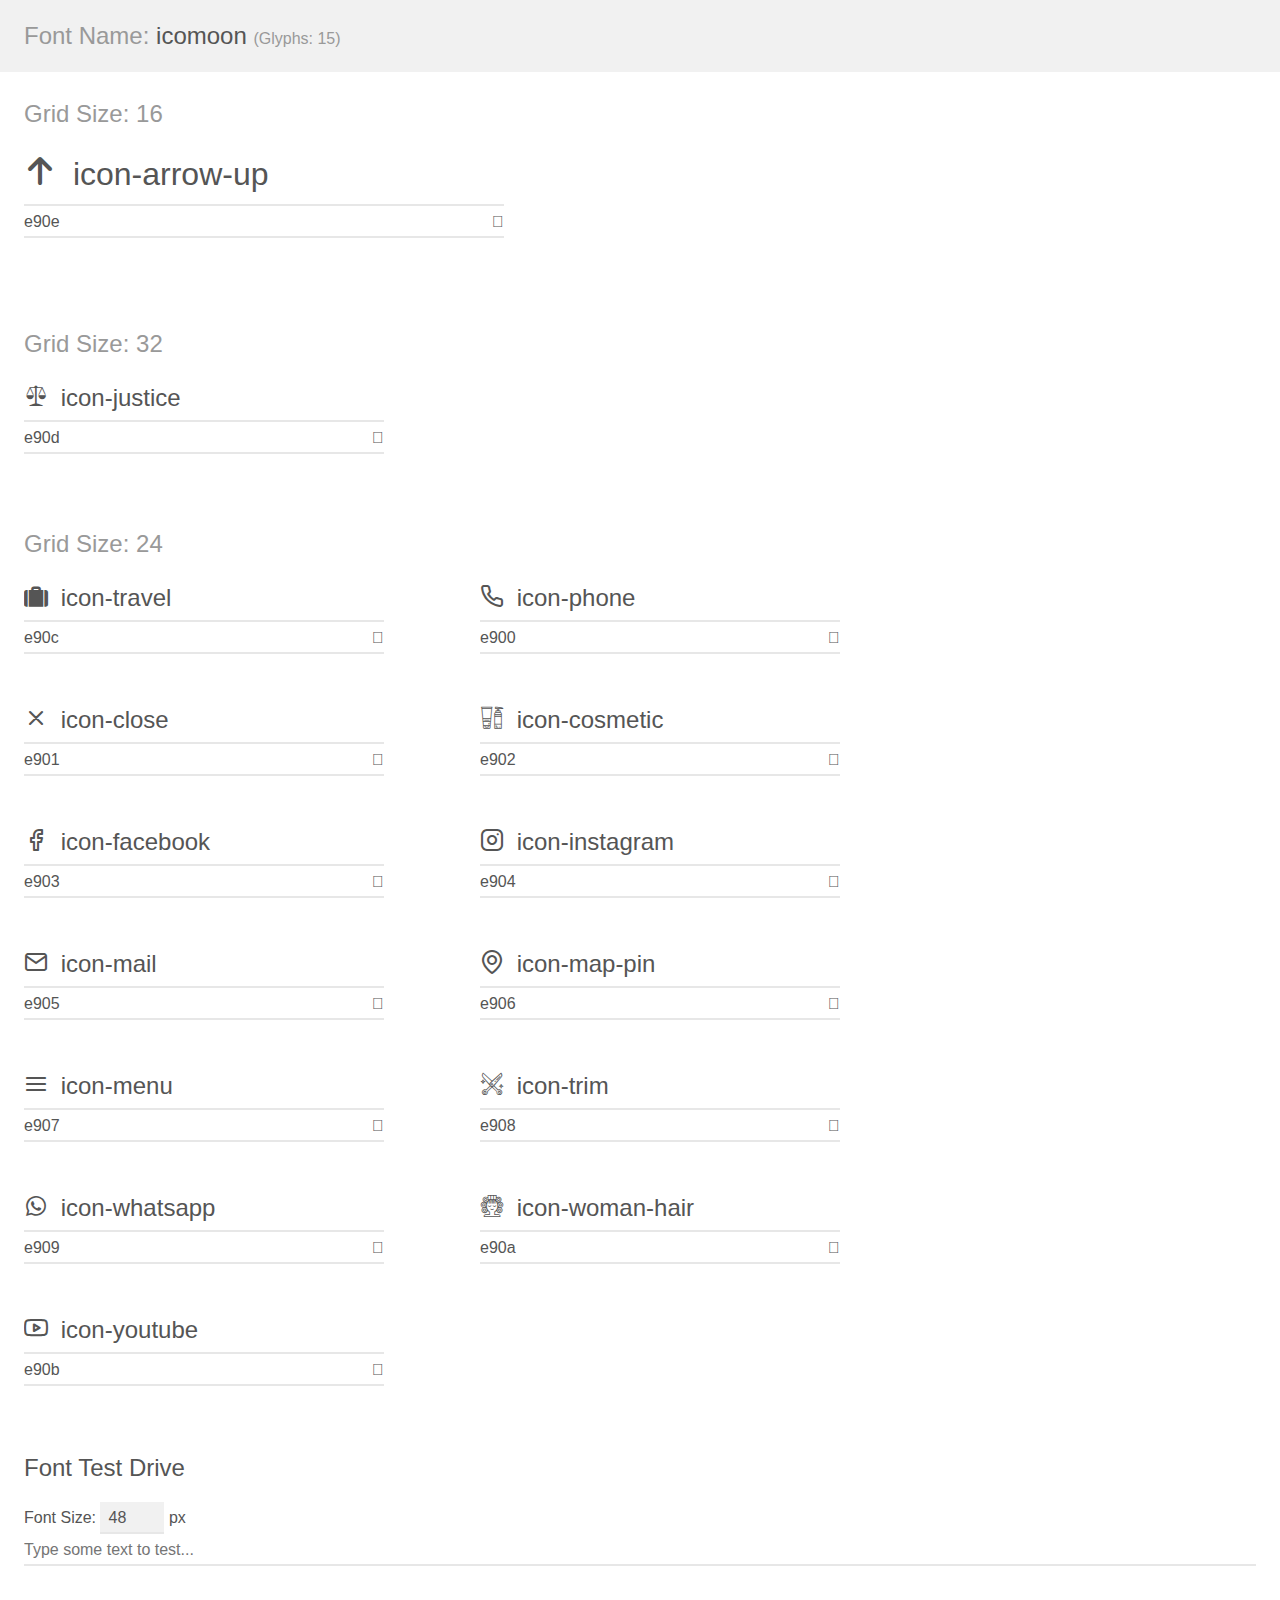
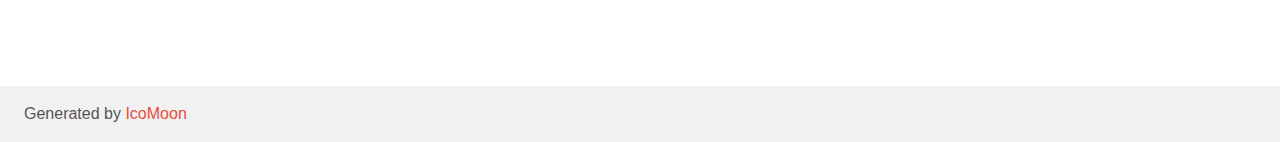
<file: assets/fonts/demo.html>
<!doctype html>
<html>
<head>
    <meta charset="utf-8">
    <title>IcoMoon Demo</title>
    <meta name="description" content="An Icon Font Generated By IcoMoon.io">
    <meta name="viewport" content="width=device-width, initial-scale=1">
    <link rel="stylesheet" href="demo-files/demo.css">
    <link rel="stylesheet" href="style.css"></head>
<body>
    <div class="bgc1 clearfix">
        <h1 class="mhmm mvm"><span class="fgc1">Font Name:</span> icomoon <small class="fgc1">(Glyphs:&nbsp;15)</small></h1>
    </div>
    <div class="clearfix mhl ptl">
        <h1 class="mvm mtn fgc1">Grid Size: 16</h1>
        <div class="glyph fs1">
            <div class="clearfix bshadow0 pbs">
                <span class="icon-arrow-up"></span>
                <span class="mls"> icon-arrow-up</span>
            </div>
            <fieldset class="fs0 size1of1 clearfix hidden-false">
                <input type="text" readonly value="e90e" class="unit size1of2" />
                <input type="text" maxlength="1" readonly value="&#xe90e;" class="unitRight size1of2 talign-right" />
            </fieldset>
            <div class="fs0 bshadow0 clearfix hidden-true">
                <span class="unit pvs fgc1">liga: </span>
                <input type="text" readonly value="" class="liga unitRight" />
            </div>
        </div>
    </div>
    <div class="clearfix mhl ptl">
        <h1 class="mvm mtn fgc1">Grid Size: 32</h1>
        <div class="glyph fs2">
            <div class="clearfix bshadow0 pbs">
                <span class="icon-justice"></span>
                <span class="mls"> icon-justice</span>
            </div>
            <fieldset class="fs0 size1of1 clearfix hidden-false">
                <input type="text" readonly value="e90d" class="unit size1of2" />
                <input type="text" maxlength="1" readonly value="&#xe90d;" class="unitRight size1of2 talign-right" />
            </fieldset>
            <div class="fs0 bshadow0 clearfix hidden-true">
                <span class="unit pvs fgc1">liga: </span>
                <input type="text" readonly value="" class="liga unitRight" />
            </div>
        </div>
    </div>
    <div class="clearfix mhl ptl">
        <h1 class="mvm mtn fgc1">Grid Size: 24</h1>
        <div class="glyph fs3">
            <div class="clearfix bshadow0 pbs">
                <span class="icon-travel"></span>
                <span class="mls"> icon-travel</span>
            </div>
            <fieldset class="fs0 size1of1 clearfix hidden-false">
                <input type="text" readonly value="e90c" class="unit size1of2" />
                <input type="text" maxlength="1" readonly value="&#xe90c;" class="unitRight size1of2 talign-right" />
            </fieldset>
            <div class="fs0 bshadow0 clearfix hidden-true">
                <span class="unit pvs fgc1">liga: </span>
                <input type="text" readonly value="" class="liga unitRight" />
            </div>
        </div>
        <div class="glyph fs3">
            <div class="clearfix bshadow0 pbs">
                <span class="icon-phone"></span>
                <span class="mls"> icon-phone</span>
            </div>
            <fieldset class="fs0 size1of1 clearfix hidden-false">
                <input type="text" readonly value="e900" class="unit size1of2" />
                <input type="text" maxlength="1" readonly value="&#xe900;" class="unitRight size1of2 talign-right" />
            </fieldset>
            <div class="fs0 bshadow0 clearfix hidden-true">
                <span class="unit pvs fgc1">liga: </span>
                <input type="text" readonly value="" class="liga unitRight" />
            </div>
        </div>
        <div class="glyph fs3">
            <div class="clearfix bshadow0 pbs">
                <span class="icon-close"></span>
                <span class="mls"> icon-close</span>
            </div>
            <fieldset class="fs0 size1of1 clearfix hidden-false">
                <input type="text" readonly value="e901" class="unit size1of2" />
                <input type="text" maxlength="1" readonly value="&#xe901;" class="unitRight size1of2 talign-right" />
            </fieldset>
            <div class="fs0 bshadow0 clearfix hidden-true">
                <span class="unit pvs fgc1">liga: </span>
                <input type="text" readonly value="" class="liga unitRight" />
            </div>
        </div>
        <div class="glyph fs3">
            <div class="clearfix bshadow0 pbs">
                <span class="icon-cosmetic"></span>
                <span class="mls"> icon-cosmetic</span>
            </div>
            <fieldset class="fs0 size1of1 clearfix hidden-false">
                <input type="text" readonly value="e902" class="unit size1of2" />
                <input type="text" maxlength="1" readonly value="&#xe902;" class="unitRight size1of2 talign-right" />
            </fieldset>
            <div class="fs0 bshadow0 clearfix hidden-true">
                <span class="unit pvs fgc1">liga: </span>
                <input type="text" readonly value="" class="liga unitRight" />
            </div>
        </div>
        <div class="glyph fs3">
            <div class="clearfix bshadow0 pbs">
                <span class="icon-facebook"></span>
                <span class="mls"> icon-facebook</span>
            </div>
            <fieldset class="fs0 size1of1 clearfix hidden-false">
                <input type="text" readonly value="e903" class="unit size1of2" />
                <input type="text" maxlength="1" readonly value="&#xe903;" class="unitRight size1of2 talign-right" />
            </fieldset>
            <div class="fs0 bshadow0 clearfix hidden-true">
                <span class="unit pvs fgc1">liga: </span>
                <input type="text" readonly value="" class="liga unitRight" />
            </div>
        </div>
        <div class="glyph fs3">
            <div class="clearfix bshadow0 pbs">
                <span class="icon-instagram"></span>
                <span class="mls"> icon-instagram</span>
            </div>
            <fieldset class="fs0 size1of1 clearfix hidden-false">
                <input type="text" readonly value="e904" class="unit size1of2" />
                <input type="text" maxlength="1" readonly value="&#xe904;" class="unitRight size1of2 talign-right" />
            </fieldset>
            <div class="fs0 bshadow0 clearfix hidden-true">
                <span class="unit pvs fgc1">liga: </span>
                <input type="text" readonly value="" class="liga unitRight" />
            </div>
        </div>
        <div class="glyph fs3">
            <div class="clearfix bshadow0 pbs">
                <span class="icon-mail"></span>
                <span class="mls"> icon-mail</span>
            </div>
            <fieldset class="fs0 size1of1 clearfix hidden-false">
                <input type="text" readonly value="e905" class="unit size1of2" />
                <input type="text" maxlength="1" readonly value="&#xe905;" class="unitRight size1of2 talign-right" />
            </fieldset>
            <div class="fs0 bshadow0 clearfix hidden-true">
                <span class="unit pvs fgc1">liga: </span>
                <input type="text" readonly value="" class="liga unitRight" />
            </div>
        </div>
        <div class="glyph fs3">
            <div class="clearfix bshadow0 pbs">
                <span class="icon-map-pin"></span>
                <span class="mls"> icon-map-pin</span>
            </div>
            <fieldset class="fs0 size1of1 clearfix hidden-false">
                <input type="text" readonly value="e906" class="unit size1of2" />
                <input type="text" maxlength="1" readonly value="&#xe906;" class="unitRight size1of2 talign-right" />
            </fieldset>
            <div class="fs0 bshadow0 clearfix hidden-true">
                <span class="unit pvs fgc1">liga: </span>
                <input type="text" readonly value="" class="liga unitRight" />
            </div>
        </div>
        <div class="glyph fs3">
            <div class="clearfix bshadow0 pbs">
                <span class="icon-menu"></span>
                <span class="mls"> icon-menu</span>
            </div>
            <fieldset class="fs0 size1of1 clearfix hidden-false">
                <input type="text" readonly value="e907" class="unit size1of2" />
                <input type="text" maxlength="1" readonly value="&#xe907;" class="unitRight size1of2 talign-right" />
            </fieldset>
            <div class="fs0 bshadow0 clearfix hidden-true">
                <span class="unit pvs fgc1">liga: </span>
                <input type="text" readonly value="" class="liga unitRight" />
            </div>
        </div>
        <div class="glyph fs3">
            <div class="clearfix bshadow0 pbs">
                <span class="icon-trim"></span>
                <span class="mls"> icon-trim</span>
            </div>
            <fieldset class="fs0 size1of1 clearfix hidden-false">
                <input type="text" readonly value="e908" class="unit size1of2" />
                <input type="text" maxlength="1" readonly value="&#xe908;" class="unitRight size1of2 talign-right" />
            </fieldset>
            <div class="fs0 bshadow0 clearfix hidden-true">
                <span class="unit pvs fgc1">liga: </span>
                <input type="text" readonly value="" class="liga unitRight" />
            </div>
        </div>
        <div class="glyph fs3">
            <div class="clearfix bshadow0 pbs">
                <span class="icon-whatsapp"></span>
                <span class="mls"> icon-whatsapp</span>
            </div>
            <fieldset class="fs0 size1of1 clearfix hidden-false">
                <input type="text" readonly value="e909" class="unit size1of2" />
                <input type="text" maxlength="1" readonly value="&#xe909;" class="unitRight size1of2 talign-right" />
            </fieldset>
            <div class="fs0 bshadow0 clearfix hidden-true">
                <span class="unit pvs fgc1">liga: </span>
                <input type="text" readonly value="" class="liga unitRight" />
            </div>
        </div>
        <div class="glyph fs3">
            <div class="clearfix bshadow0 pbs">
                <span class="icon-woman-hair"></span>
                <span class="mls"> icon-woman-hair</span>
            </div>
            <fieldset class="fs0 size1of1 clearfix hidden-false">
                <input type="text" readonly value="e90a" class="unit size1of2" />
                <input type="text" maxlength="1" readonly value="&#xe90a;" class="unitRight size1of2 talign-right" />
            </fieldset>
            <div class="fs0 bshadow0 clearfix hidden-true">
                <span class="unit pvs fgc1">liga: </span>
                <input type="text" readonly value="" class="liga unitRight" />
            </div>
        </div>
        <div class="glyph fs3">
            <div class="clearfix bshadow0 pbs">
                <span class="icon-youtube"></span>
                <span class="mls"> icon-youtube</span>
            </div>
            <fieldset class="fs0 size1of1 clearfix hidden-false">
                <input type="text" readonly value="e90b" class="unit size1of2" />
                <input type="text" maxlength="1" readonly value="&#xe90b;" class="unitRight size1of2 talign-right" />
            </fieldset>
            <div class="fs0 bshadow0 clearfix hidden-true">
                <span class="unit pvs fgc1">liga: </span>
                <input type="text" readonly value="" class="liga unitRight" />
            </div>
        </div>
    </div>

    <!--[if gt IE 8]><!-->
    <div class="mhl clearfix mbl">
        <h1>Font Test Drive</h1>
        <label>
            Font Size: <input id="fontSize" type="number" class="textbox0 mbm"
            min="8" value="48" />
            px
        </label>
        <input id="testText" type="text" class="phl size1of1 mvl"
        placeholder="Type some text to test..." value=""/>
        <div id="testDrive" class="icon-" style="font-family: icomoon">&nbsp;
        </div>
    </div>
    <!--<![endif]-->
    <div class="bgc1 clearfix">
        <p class="mhl">Generated by <a href="https://icomoon.io/app">IcoMoon</a></p>
    </div>

    <script src="demo-files/demo.js"></script>
</body>
</html>
</file>
<file: assets/fonts/demo-files/demo.css>
body {
  padding: 0;
  margin: 0;
  font-family: sans-serif;
  font-size: 1em;
  line-height: 1.5;
  color: #555;
  background: #fff;
}
h1 {
  font-size: 1.5em;
  font-weight: normal;
}
small {
  font-size: .66666667em;
}
a {
  color: #e74c3c;
  text-decoration: none;
}
a:hover, a:focus {
  box-shadow: 0 1px #e74c3c;
}
.bshadow0, input {
  box-shadow: inset 0 -2px #e7e7e7;
}
input:hover {
  box-shadow: inset 0 -2px #ccc;
}
input, fieldset {
  font-family: sans-serif;
  font-size: 1em;
  margin: 0;
  padding: 0;
  border: 0;
}
input {
  color: inherit;
  line-height: 1.5;
  height: 1.5em;
  padding: .25em 0;
}
input:focus {
  outline: none;
  box-shadow: inset 0 -2px #449fdb;
}
.glyph {
  font-size: 16px;
  width: 15em;
  padding-bottom: 1em;
  margin-right: 4em;
  margin-bottom: 1em;
  float: left;
  overflow: hidden;
}
.liga {
  width: 80%;
  width: calc(100% - 2.5em);
}
.talign-right {
  text-align: right;
}
.talign-center {
  text-align: center;
}
.bgc1 {
  background: #f1f1f1;
}
.fgc1 {
  color: #999;
}
.fgc0 {
  color: #000;
}
p {
  margin-top: 1em;
  margin-bottom: 1em;
}
.mvm {
  margin-top: .75em;
  margin-bottom: .75em;
}
.mtn {
  margin-top: 0;
}
.mtl, .mal {
  margin-top: 1.5em;
}
.mbl, .mal {
  margin-bottom: 1.5em;
}
.mal, .mhl {
  margin-left: 1.5em;
  margin-right: 1.5em;
}
.mhmm {
  margin-left: 1em;
  margin-right: 1em;
}
.mls {
  margin-left: .25em;
}
.ptl {
  padding-top: 1.5em;
}
.pbs, .pvs {
  padding-bottom: .25em;
}
.pvs, .pts {
  padding-top: .25em;
}
.unit {
  float: left;
}
.unitRight {
  float: right;
}
.size1of2 {
  width: 50%;
}
.size1of1 {
  width: 100%;
}
.clearfix:before, .clearfix:after {
  content: " ";
  display: table;
}
.clearfix:after {
  clear: both;
}
.hidden-true {
  display: none;
}
.textbox0 {
  width: 3em;
  background: #f1f1f1;
  padding: .25em .5em;
  line-height: 1.5;
  height: 1.5em;
}
#testDrive {
  display: block;
  padding-top: 24px;
  line-height: 1.5;
}
.fs0 {
  font-size: 16px;
}
.fs1 {
  font-size: 32px;
}
.fs2 {
  font-size: 24px;
}
.fs3 {
  font-size: 24px;
}
</file>
<file: assets/fonts/style.css>
@font-face {
  font-family: 'icomoon';
  src:  url('fonts/icomoon.eot?p7x95i');
  src:  url('fonts/icomoon.eot?p7x95i#iefix') format('embedded-opentype'),
    url('fonts/icomoon.ttf?p7x95i') format('truetype'),
    url('fonts/icomoon.woff?p7x95i') format('woff'),
    url('fonts/icomoon.svg?p7x95i#icomoon') format('svg');
  font-weight: normal;
  font-style: normal;
  font-display: block;
}

[class^="icon-"], [class*=" icon-"] {
  /* use !important to prevent issues with browser extensions that change fonts */
  font-family: 'icomoon' !important;
  speak: never;
  font-style: normal;
  font-weight: normal;
  font-variant: normal;
  text-transform: none;
  line-height: 1;

  /* Better Font Rendering =========== */
  -webkit-font-smoothing: antialiased;
  -moz-osx-font-smoothing: grayscale;
}

.icon-arrow-up:before {
  content: "\e90e";
}
.icon-justice:before {
  content: "\e90d";
}
.icon-travel:before {
  content: "\e90c";
}
.icon-phone:before {
  content: "\e900";
}
.icon-close:before {
  content: "\e901";
}
.icon-cosmetic:before {
  content: "\e902";
}
.icon-facebook:before {
  content: "\e903";
}
.icon-instagram:before {
  content: "\e904";
}
.icon-mail:before {
  content: "\e905";
}
.icon-map-pin:before {
  content: "\e906";
}
.icon-menu:before {
  content: "\e907";
}
.icon-trim:before {
  content: "\e908";
}
.icon-whatsapp:before {
  content: "\e909";
}
.icon-woman-hair:before {
  content: "\e90a";
}
.icon-youtube:before {
  content: "\e90b";
}
</file>
